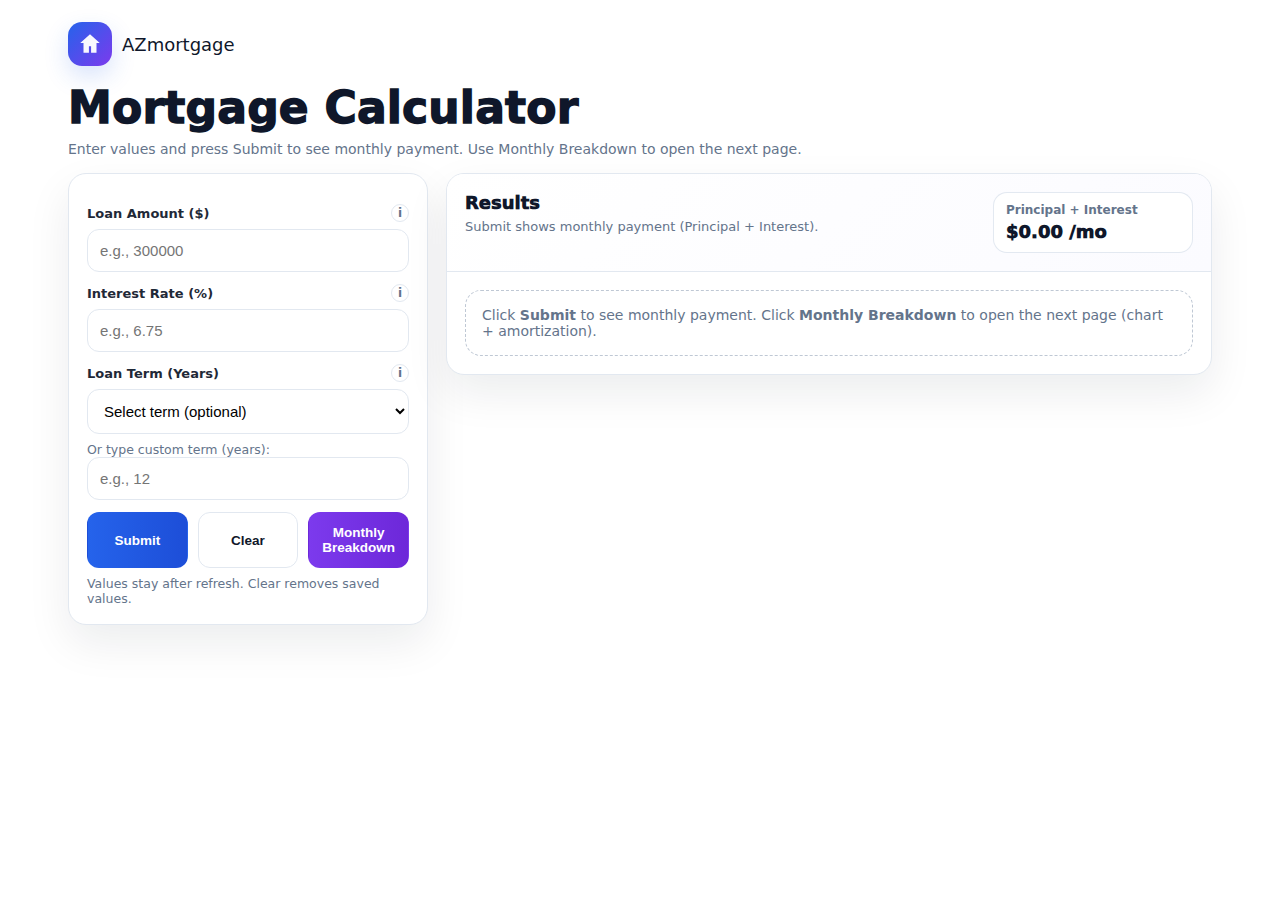
<file: index.html>
<!doctype html>
<html lang="en">
<head>
  <meta charset="utf-8" />
  <meta name="viewport" content="width=device-width, initial-scale=1" />
  <title>AZmortgage</title>
  <link rel="stylesheet" href="./style.css" />
</head>

<body data-page="index">
  <div class="page">
    <div class="topbar">
      <div class="brand">
        <div class="logoMark" aria-label="AZmortgage logo">
          <svg viewBox="0 0 24 24" aria-hidden="true">
            <path d="M12 3l9 8h-3v9h-5v-6H11v6H6v-9H3l9-8z"/>
          </svg>
        </div>
        <p class="brandName">AZmortgage</p>
      </div>
    </div>

    <div class="titleWrap">
      <h1 class="pageTitle">Mortgage Calculator</h1>
      <p class="pageSub">Enter values and press Submit to see monthly payment. Use Monthly Breakdown to open the next page.</p>
    </div>

    <div class="grid">
      <!-- LEFT: Inputs -->
      <section class="card">
        <div class="pad">

          <div class="field">
            <label for="loanAmount">
              Loan Amount ($)
              <span class="tip" data-tip="Enter the loan amount (example: 300000).">
                <span class="tipBtn">i</span>
              </span>
            </label>
            <input type="number" id="loanAmount" min="1" step="1" placeholder="e.g., 300000">
          </div>

          <div class="field">
            <label for="interestRate">
              Interest Rate (%)
              <span class="tip" data-tip="Enter annual interest rate (example: 6.75).">
                <span class="tipBtn">i</span>
              </span>
            </label>
            <input type="number" id="interestRate" min="0" step="0.01" placeholder="e.g., 6.75">
          </div>

          <div class="field">
            <label for="termYears">
              Loan Term (Years)
              <span class="tip" data-tip="Select a term OR type custom years below. Custom overrides dropdown.">
                <span class="tipBtn">i</span>
              </span>
            </label>

            <select id="termYears">
              <option value="" selected>Select term (optional)</option>
              <option value="10">10 years</option>
              <option value="15">15 years</option>
              <option value="20">20 years</option>
              <option value="25">25 years</option>
              <option value="30">30 years</option>
              <option value="40">40 years</option>
            </select>

            <div class="hint">Or type custom term (years):</div>
            <input type="number" id="termCustom" min="1" step="1" placeholder="e.g., 12">
          </div>

          <div class="actions3">
            <button type="button" class="btn btnPrimary" id="submitBtn">Submit</button>
            <button type="button" class="btn btnGhost" id="clearBtn">Clear</button>
            <button type="button" class="btn btnAccent" id="breakdownBtn">Monthly Breakdown</button>
          </div>

          <div class="hint">Values stay after refresh. Clear removes saved values.</div>
        </div>
      </section>

      <!-- RIGHT: Results -->
      <section class="card">
        <div class="rightHeader">
          <div class="rightHeaderTop">
            <div>
              <h2 class="rightTitle">Results</h2>
              <p class="rightSub">Submit shows monthly payment (Principal + Interest).</p>
            </div>

            <div class="miniStat">
              <div class="k">Principal + Interest</div>
              <div class="v" id="miniPI">$0.00 /mo</div>
            </div>
          </div>
        </div>

        <div class="pad">
          <div class="emptyState">
            Click <b>Submit</b> to see monthly payment. Click <b>Monthly Breakdown</b> to open the next page (chart + amortization).
          </div>
        </div>
      </section>
    </div>
  </div>
 <script src="./app.js"></script>
</body>
</html>
</file>
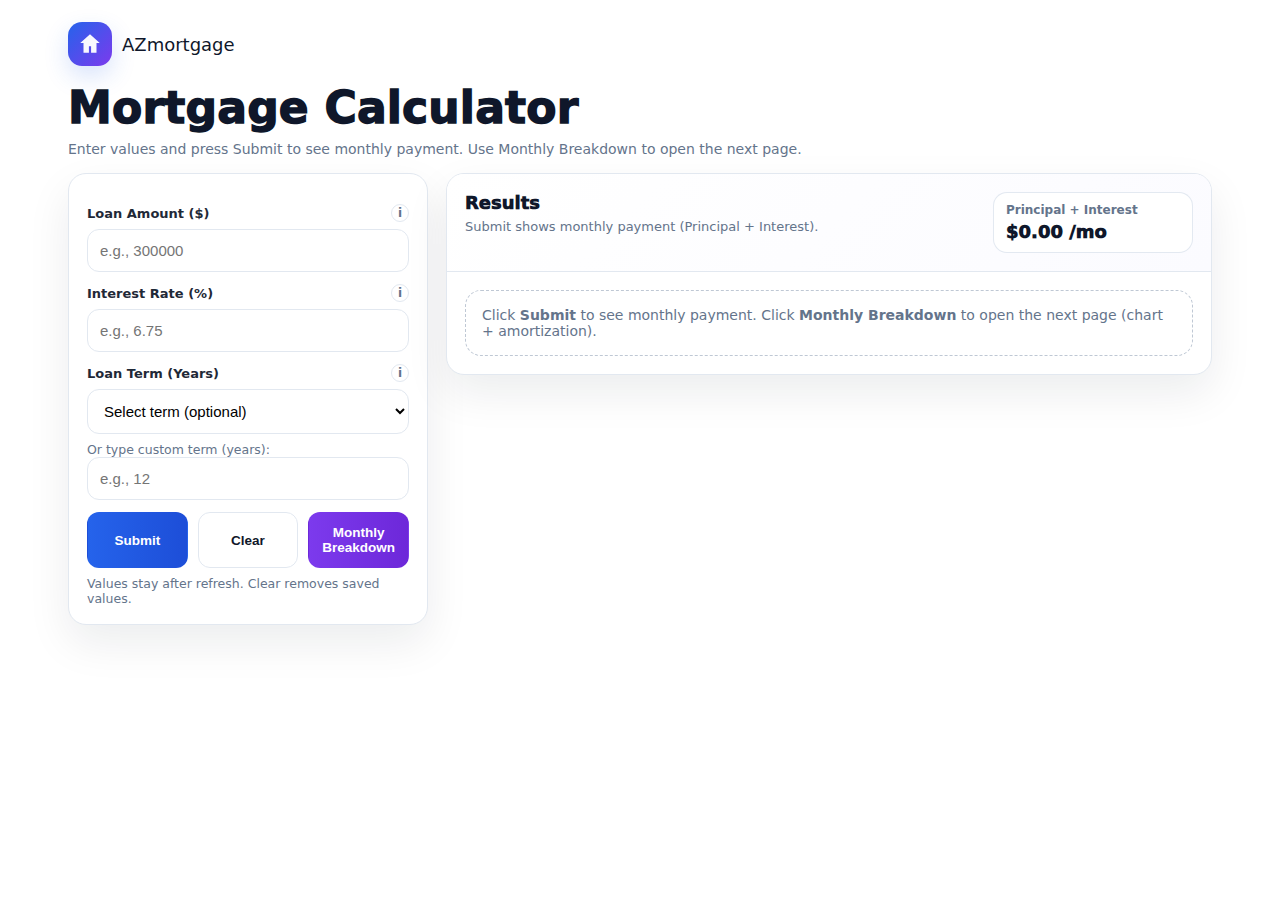
<file: breakdown.html>
<!doctype html>
<html lang="en">
<head>
  <meta charset="utf-8" />
  <meta name="viewport" content="width=device-width, initial-scale=1" />
  <title>AZmortgage - Breakdown</title>
  <link rel="stylesheet" href="./style.css" />
</head>

<body data-page="breakdown">
  <div class="page">
    <div class="topbar">
      <div class="brand">
        <div class="logoMark" aria-label="AZmortgage logo">
          <svg viewBox="0 0 24 24" aria-hidden="true">
            <path d="M12 3l9 8h-3v9h-5v-6H11v6H6v-9H3l9-8z"/>
          </svg>
        </div>
        <p class="brandName">AZmortgage</p>
      </div>

      <button class="backBtn" type="button" onclick="window.location.href='./index.html'">← Back</button>
    </div>

    <div class="titleWrap">
      <h1 class="pageTitle">Mortgage Calculator</h1>
      <p class="pageSub">Payment breakdown and amortization table (first 12 months).</p>
    </div>

    <section class="card">
      <!-- Tabs -->
      <div class="tabsLine">
        <button class="tab active" id="tabBreakdown" type="button">Payment breakdown</button>
        <button class="tab" id="tabAmort" type="button">Amortization</button>
      </div>

      <!-- Breakdown Panel -->
      <div class="panel show" id="panelBreakdown">
        <div class="pad">
          <div class="breakdownGrid">
            <!-- Donut -->
            <div class="chartCard">
              <div style="font-size:13px;font-weight:950;">Monthly payment breakdown</div>
              <div style="margin-top:4px;color:var(--muted);font-size:12.5px;">Principal vs Interest (Month 1)</div>

              <div class="donutWrap">
                <svg width="190" height="190" viewBox="0 0 190 190">
                  <circle cx="95" cy="95" r="62" fill="none" stroke="var(--ring)" stroke-width="18"></circle>

                  <circle id="arcPrincipal" class="donutArc"
                    cx="95" cy="95" r="62" fill="none" stroke="var(--c-principal)" stroke-width="18"
                    stroke-linecap="round" transform="rotate(-90 95 95)"
                    stroke-dasharray="0 999" stroke-dashoffset="0"></circle>

                  <circle id="arcInterest" class="donutArc"
                    cx="95" cy="95" r="62" fill="none" stroke="var(--c-interest)" stroke-width="18"
                    stroke-linecap="round" transform="rotate(-90 95 95)"
                    stroke-dasharray="0 999" stroke-dashoffset="0"></circle>

                  <text x="95" y="90" text-anchor="middle" font-size="13" fill="#64748b" font-weight="800">P&I</text>
                  <text id="donutPI" x="95" y="114" text-anchor="middle" font-size="18" fill="#0f172a" font-weight="950">$0.00/mo</text>
                </svg>
              </div>

              <div class="legend">
                <div class="legendRow">
                  <div class="legendLeft"><span class="swatch" style="background:var(--c-principal)"></span>Principal</div>
                  <div class="valStrong" id="pctPrincipal">0%</div>
                </div>
                <div class="legendRow">
                  <div class="legendLeft"><span class="swatch" style="background:var(--c-interest)"></span>Interest</div>
                  <div class="valStrong" id="pctInterest">0%</div>
                </div>
              </div>
            </div>

            <!-- Values -->
            <div class="kvList">
              <div class="kvRow">
                <div class="kvKey"><span class="swatch" style="background:var(--c-principal)"></span>Month 1 Principal</div>
                <div class="kvVal" id="valPrincipal">$0.00</div>
              </div>
              <div class="kvRow">
                <div class="kvKey"><span class="swatch" style="background:var(--c-interest)"></span>Month 1 Interest</div>
                <div class="kvVal" id="valInterest">$0.00</div>
              </div>
              <div class="kvRow" style="background:#fbffff;">
                <div class="kvKey" style="color:#0f172a;"><b>Monthly P&I</b></div>
                <div class="kvVal" id="valMonthlyPI"><b>$0.00</b></div>
              </div>
            </div>

          </div>
        </div>
      </div>

      <!-- Amortization Panel -->
      <div class="panel" id="panelAmort">
        <div class="pad">
          <div class="tableWrap">
            <table>
              <thead>
                <tr>
                  <th>Month</th>
                  <th class="right">Payment (P&I)</th>
                  <th class="right">Principal</th>
                  <th class="right">Interest</th>
                  <th class="right">Balance</th>
                </tr>
              </thead>
              <tbody id="amortBody"></tbody>
            </table>
          </div>
          <p class="hint">Showing first 12 months only.</p>
        </div>
      </div>
    </section>
  </div>

  <script src="./app.js"></script>
</body>
</html>
</file>
<file: style.css>
:root{
  --bg:#ffffff;
  --pageMax:1180px;

  --card:#ffffff;
  --text:#0f172a;
  --muted:#64748b;
  --border:#e2e8f0;
  --shadow:0 18px 44px rgba(15,23,42,0.08);

  --brand:#2563eb;
  --brand2:#7c3aed;

  /* Donut colors */
  --ring:#edf2ff;
  --c-principal:#2563eb;
  --c-interest:#22c55e;

  /* Tooltip */
  --tip-bg:#0f172a;
  --tip-text:#ffffff;
}

*{ box-sizing:border-box; }
body{
  margin:0;
  min-height:100vh;
  font-family: system-ui, -apple-system, Segoe UI, Roboto, Arial, sans-serif;
  color:var(--text);
  background:var(--bg);
}

.page{
  max-width:var(--pageMax);
  margin:0 auto;
  padding:22px 18px 34px;
}

/* ===== Topbar ===== */
.topbar{
  display:flex;
  align-items:center;
  justify-content:space-between;
  gap:14px;
}

.brand{
  display:flex;
  align-items:center;
  gap:10px;
}

.logoMark{
  width:44px;height:44px;
  border-radius:14px;
  background: linear-gradient(135deg, var(--brand), var(--brand2));
  display:grid;
  place-items:center;
  box-shadow: 0 10px 24px rgba(37,99,235,0.18);
}
.logoMark svg{ width:26px;height:26px; fill:#fff; opacity:0.96; }

.brandName{
  margin:0;
  font-size:18px;
  font-weight:500; /* not bold */
}

.backBtn{
  border:1px solid var(--border);
  background:#fff;
  border-radius:12px;
  padding:10px 12px;
  font-weight:800;
  cursor:pointer;
}

/* ===== Title ===== */
.titleWrap{ margin-top:16px; margin-bottom:16px; }
.pageTitle{ margin:0; font-size:44px; font-weight:950; letter-spacing:0.2px; }
.pageSub{ margin:8px 0 0; color:var(--muted); font-size:14px; }

/* ===== Layout ===== */
.grid{
  display:grid;
  grid-template-columns: 360px 1fr;
  gap:18px;
  align-items:start;
}

.card{
  background:var(--card);
  border:1px solid var(--border);
  border-radius:18px;
  box-shadow:var(--shadow);
  overflow:hidden;
}

.pad{ padding:18px; }

/* ===== Inputs ===== */
.field{ margin:12px 0; }

label{
  display:flex;
  align-items:center;
  justify-content:space-between;
  gap:10px;
  font-weight:850;
  font-size:13px;
  color:#1f2937;
  margin-bottom:7px;
}

input, select{
  width:100%;
  padding:12px 12px;
  border:1px solid var(--border);
  border-radius:12px;
  font-size:15px;
  outline:none;
  background:#fff;
  transition: border-color 150ms ease, box-shadow 150ms ease;
}
input:focus, select:focus{
  border-color: rgba(37,99,235,0.60);
  box-shadow: 0 0 0 4px rgba(37,99,235,0.12);
}

.hint{
  margin-top:8px;
  color:var(--muted);
  font-size:12.5px;
}

/* ===== Tooltip ===== */
.tip{
  position:relative;
  display:inline-flex;
  align-items:center;
}
.tipBtn{
  display:inline-grid;
  place-items:center;
  width:18px;height:18px;
  border-radius:999px;
  border:1px solid var(--border);
  color:var(--muted);
  font-size:12px;
  font-weight:900;
  background:#fff;
  cursor:help;
  user-select:none;
}
.tip::before{
  content:"";
  position:absolute;
  left:50%;
  top:-8px;
  transform:translateX(-50%);
  width:10px;height:10px;
  background:var(--tip-bg);
  rotate:45deg;
  opacity:0;
  pointer-events:none;
  transition: opacity 160ms ease, transform 160ms ease;
}
.tip::after{
  content: attr(data-tip);
  position:absolute;
  left:50%;
  top:-14px;
  transform:translate(-50%, -100%);
  background:var(--tip-bg);
  color:var(--tip-text);
  font-size:12px;
  font-weight:650;
  padding:8px 10px;
  border-radius:10px;
  white-space:nowrap;
  box-shadow: 0 10px 24px rgba(15,23,42,0.22);
  opacity:0;
  pointer-events:none;
  transition: opacity 160ms ease, transform 160ms ease;
}
.tip:hover::after,
.tip:hover::before{ opacity:1; }
.tip:hover::after{ transform:translate(-50%, -110%); }
.tip:hover::before{ transform:translateX(-50%) translateY(-4px); }

/* ===== Buttons ===== */
.actions{
  margin-top:14px;
  display:grid;
  grid-template-columns: 1fr 1fr;
  gap:10px;
}
.actions3{
  margin-top:10px;
  display:grid;
  grid-template-columns: 1fr 1fr 1fr;
  gap:10px;
}

.btn{
  border:1px solid transparent;
  border-radius:12px;
  padding:12px 12px;
  font-size:13.5px;
  font-weight:900;
  cursor:pointer;
  user-select:none;
  transition: transform 80ms ease, filter 150ms ease, background 150ms ease;
}
.btn:active{ transform: translateY(1px); }

.btnPrimary{ background: linear-gradient(90deg, #2563eb, #1d4ed8); color:#fff; }
.btnGhost{ background:#fff; color:var(--text); border-color:var(--border); }
.btnAccent{ background: linear-gradient(90deg, #7c3aed, #6d28d9); color:#fff; }

/* ===== Right header (mini stat) ===== */
.rightHeader{
  padding:18px;
  border-bottom:1px solid var(--border);
  background: linear-gradient(135deg, #ffffff, #fbfbff);
}
.rightHeaderTop{
  display:flex;
  align-items:flex-start;
  justify-content:space-between;
  gap:14px;
}
.rightTitle{ margin:0; font-size:18px; font-weight:950; }
.rightSub{ margin:6px 0 0; font-size:13px; color:var(--muted); }

.miniStat{
  border:1px solid rgba(226,232,240,0.95);
  background:#fff;
  border-radius:14px;
  padding:10px 12px;
  min-width: 200px;
}
.miniStat .k{ font-size:12px; color:var(--muted); font-weight:850; }
.miniStat .v{ margin-top:4px; font-size:18px; font-weight:950; }

.emptyState{
  border:1px dashed rgba(148,163,184,0.6);
  border-radius:16px;
  padding:16px;
  background:#fff;
  color:var(--muted);
  font-size:14px;
}

/* ===== Tabs (Bankrate style) ===== */
.tabsLine{
  display:flex;
  gap:18px;
  border-bottom:1px solid var(--border);
  padding:0 18px;
}
.tab{
  border:0;
  background:transparent;
  padding:14px 2px;
  font-weight:950;
  cursor:pointer;
  position:relative;
}
.tab.active::after{
  content:"";
  position:absolute;
  left:0; right:0; bottom:-1px;
  height:3px;
  background:var(--brand);
  border-radius:3px;
}

/* ===== Panels ===== */
.panel{ display:none; }
.panel.show{ display:block; }

/* Breakdown layout */
.breakdownGrid{
  display:grid;
  grid-template-columns: 260px 1fr;
  gap:18px;
  align-items:start;
}

.chartCard{
  border:1px solid rgba(226,232,240,0.95);
  border-radius:16px;
  background:#fff;
  padding:12px;
}

.donutWrap{
  display:grid;
  place-items:center;
  margin:8px 0 10px;
}

/* animated arcs */
.donutArc{
  transition: stroke-dasharray 900ms cubic-bezier(.2,.9,.2,1),
              stroke-dashoffset 900ms cubic-bezier(.2,.9,.2,1);
}

.legend{
  display:grid;
  gap:10px;
  margin-top:10px;
}
.legendRow{
  display:flex;
  align-items:center;
  justify-content:space-between;
  gap:10px;
  font-size:13px;
}
.legendLeft{
  display:flex;
  align-items:center;
  gap:8px;
  color:var(--muted);
  font-weight:850;
}
.swatch{
  width:12px;height:12px;
  border-radius:999px;
}
.valStrong{ font-weight:950; color:var(--text); }

/* key-values */
.kvList{
  border:1px solid rgba(226,232,240,0.95);
  border-radius:16px;
  background:#fff;
  overflow:hidden;
}
.kvRow{
  display:flex;
  align-items:center;
  justify-content:space-between;
  gap:12px;
  padding:12px 12px;
  border-bottom:1px solid rgba(226,232,240,0.8);
}
.kvRow:last-child{ border-bottom:none; }
.kvKey{
  display:flex;
  align-items:center;
  gap:10px;
  font-size:13px;
  color:var(--muted);
  font-weight:900;
}
.kvVal{
  font-size:13px;
  font-weight:950;
  color:var(--text);
  white-space:nowrap;
}

/* amortization table */
.tableWrap{
  overflow:auto;
  border-radius:16px;
  border:1px solid rgba(226,232,240,0.95);
  background:#fff;
}
table{
  width:100%;
  border-collapse:separate;
  border-spacing:0;
  min-width:720px;
}
thead th{
  position:sticky; top:0;
  background: linear-gradient(90deg, #eff6ff, #f5f3ff);
  text-align:left;
  font-size:13px;
  font-weight:950;
  padding:12px 12px;
  border-bottom:1px solid rgba(226,232,240,0.95);
}
tbody td{
  padding:11px 12px;
  border-bottom:1px solid rgba(226,232,240,0.7);
  font-size:13px;
  white-space:nowrap;
}
tbody tr:nth-child(odd){ background:#fbfdff; }
.right{ text-align:right; }

@media (max-width: 980px){
  .grid{ grid-template-columns: 1fr; }
  .pageTitle{ font-size:34px; }
  .breakdownGrid{ grid-template-columns: 1fr; }
}
@media (max-width: 520px){
  .actions3{ grid-template-columns:1fr; }
  .miniStat{ min-width:unset; width:100%; }
  .rightHeaderTop{ flex-direction:column; }
}
</file>
